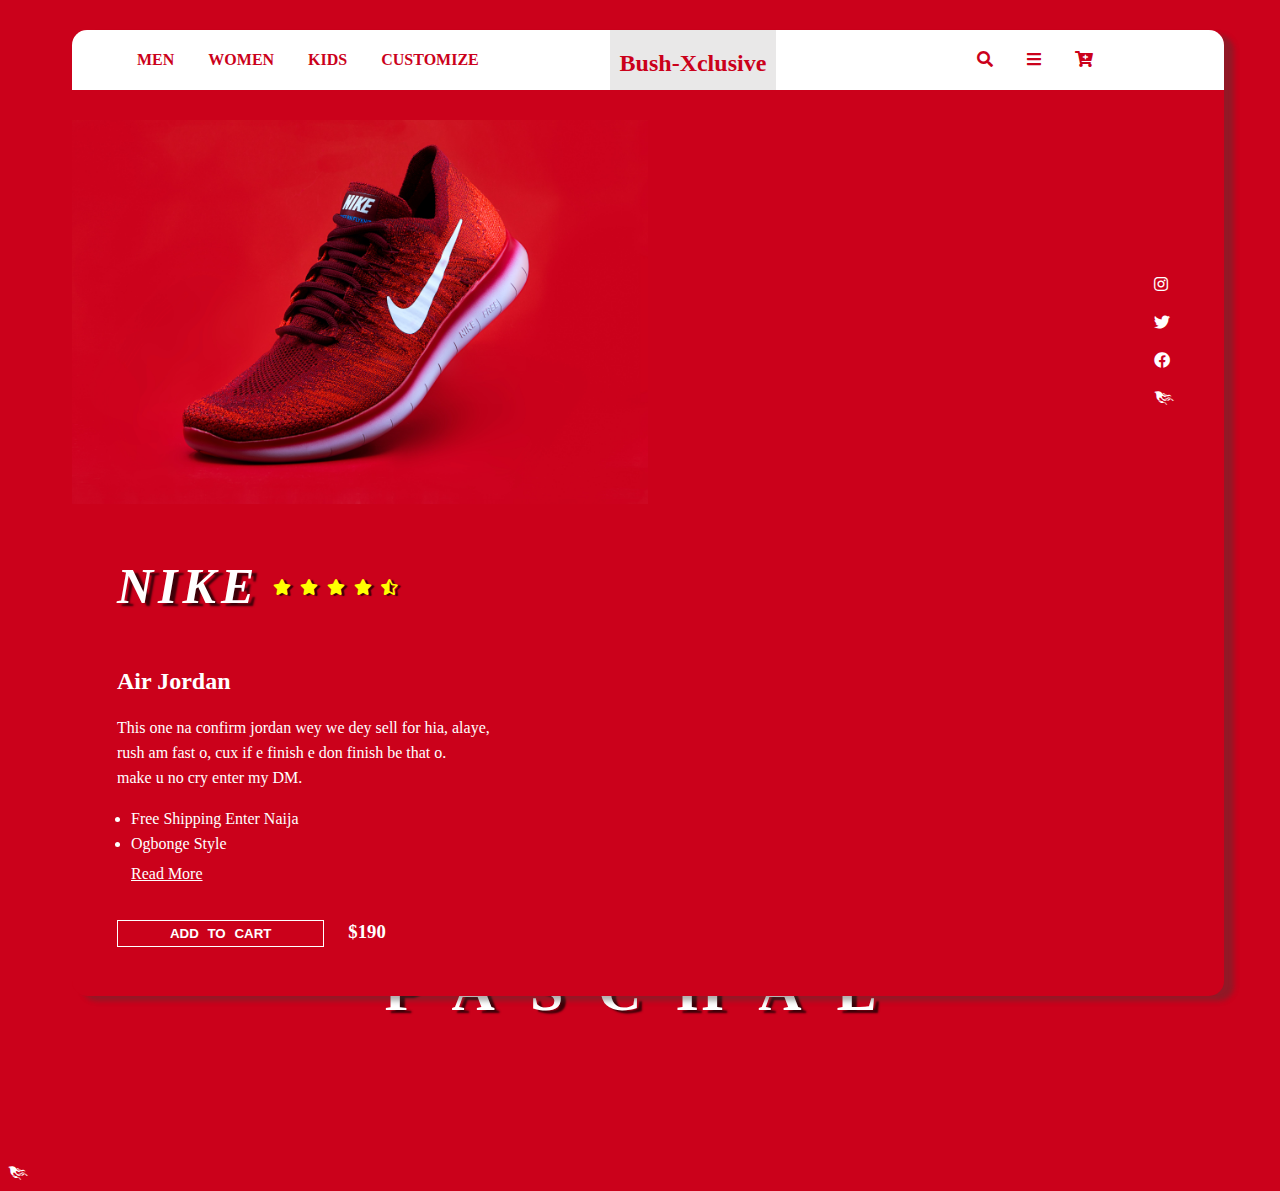
<file: index.html>
<!DOCTYPE html>
<html lang="en">

<head>
    <meta charset="UTF-8">
    <title>Shopping Page</title>
    <link rel="stylesheet" type="text/css" href="fontAwesome/css/all.css">
    <link rel="stylesheet" href="styleBush.css">
</head>
<!--Git repo : https://github.com/Haybuka/shoe-Land_Layout.git -->

<body>
    <div id="wrapper">

        <div id="main">
            <nav>
                <ul class="left">
                    <li>MEN</li>
                    <li>WOMEN</li>
                    <li>KIDS</li>
                    <li>CUSTOMIZE</li>
                </ul>
                <h2 class="active">Bush-Xclusive</h2>
                <ul class="right">
                    <li><i class="fa fa-search"> </i> </li>
                    <li> <i class="fas fa-bars"> </i> </li>
                    <li><i class="fas fa-cart-plus"> </i> </li>
                </ul>
            </nav>
            <div id="left">
                <img src="shoes/shoe05.jpg" alt="">
            </div>
            <div id="right">
                <section>
                    <h1>NIKE </h1>
                    <div id="fontAwe">
                        <i class="fas fa-star"></i> <i class="fas fa-star"></i>
                        <i class="fas fa-star"></i> <i class="fas fa-star"></i>
                        <i class="fas fa-star-half-alt"></i>
                    </div>
                </section>
                <aside>
                    <h2>Air Jordan</h2>
                    <p>This one na confirm jordan
                        wey we dey sell for hia,
                        alaye,<br />rush am fast o,
                        cux if e finish e don finish be that o.<br />
                        make u no cry enter my DM.
                    </p>
                    <ul>
                        <li>Free Shipping Enter Naija</li>
                        <li>Ogbonge Style</li>
                        <li><a href="#">Read More</a></li>
                    </ul>
                    <!-- <div class="product-select">
                        <i class="fa fa-chevron-circle-down"></i>
                        <select name="size" id="size">
                            <option value="size" selected> SIZE</option>
                            <option value="36">36</option>
                            <option value="40">40</option>
                        </select>
                    </div> -->
                    <div class="price-purchase">
                        <button class="btn btn-cart">
                            <span>Add to Cart</span>
                        </button>
                        <h3>$190</h3>
                    </div>
                </aside>
            </div>
            <div id="logo">
                <ul>
                    <li><i class="fab fa-instagram"></i></li>
                    <li> <i class="fab fa-twitter"></i></li>
                    <li> <i class="fab fa-facebook"></i></li>
                    <li><i class="fab fa-phoenix-framework"></i></li>
                </ul>

            </div>
        </div>
    </div>
    <footer>

        <h2>Paschal</h2>
        <i class="fab fa-phoenix-framework"></i>
    </footer>

</body>

</html>
</file>
<file: styleBush.css>
#wrapper {
    /* border: 1px solid black; */
    width: 90%;
    padding-bottom: 20px;
    margin: 30px auto;
    overflow: hidden;
    box-shadow: 10px 5px 5px 0px rgba(59, 59, 56, 0.4);
    position: relative;
    z-index: 100;
    background-color: #cb011b;
    border-radius: 15px;
    box-sizing: border-box;
}





#left {
    margin-top: 30px;
    width: 50%;
    float: left;
}

#main {
    margin-top: 0;
    position: relative;
}


#left img {
    width: 100%;
}

#right {
    width: 45%;
    float: left;
    margin-left: 30px;
    padding: 15px;
    position: relative;
}

#right section h1 {
    display: inline-block;
    font-style: italic;
    color: white;
    font-family: lato;
    letter-spacing: 5px;
    font-size: 50px;
    font-weight: 700;
    text-shadow: 5px 3px 2px rgba(0, 0, 0, 0.7);
}

#right section #fontAwe i {
    display: inline-block;
    color: yellow;
    letter-spacing: 5px;
    text-shadow: 3px 1px 1px rgba(0, 0, 0, 0.7);

}

#right section #fontAwe {
    display: inline-block;
    position: relative;
    top: -10px;
    padding-left: 10px;
}

#right aside p {
    color: white;
    font-family: lato;
    line-height: 25px;
}

#right aside ul {
    padding-left: 14px;

}

#right aside ul li {
    padding-left: 0;
    line-height: 25px;

}


#right aside ul li:nth-child(3) {
    list-style-type: none;
    margin-left: 0;
    padding-left: 0;
    margin-top: 5px;
}

#right aside ul li:nth-child(3) a {
    color: white;
    text-transform: capitalize;
}

#right aside .product-select:after {
    content: "";
    display: block;
    clear: both;
}



#right aside #size {
    /* padding: 5px 10px 5px 10px; */
    color: white;
    border: none;
    background-color: #cb011b;
    float: left;
}

#right aside i {
    color: white;
    float: left;
}

#right aside .price-purchase {
    width: 100%;
    display: inline-block;
}

#right aside .price-purchase button {
    width: 40%;
    display: inline-block;
}

#right aside .price-purchase button span {
    color: white;
    font-weight: bold;
    text-transform: uppercase;
    word-spacing: 5px;
}


#right aside .price-purchase h3 {
    width: 30%;
    margin-left: 20px;
    display: inline-block;
}

#right aside button {
    margin-top: 15px;
    display: block;
    background-color: #cb011b;
    border: 1px solid white;
    padding: 5px 20px 5px 20px;
}

body {
    background-color: #cb011b;
    font-family: lato;
    color: white;
    width: 100%;
    overflow: hidden;
}

footer h2 {
    text-transform: uppercase;
    letter-spacing: 35px;
    font-size: 60px;
    position: relative;
    font-weight: bold;
    font-family: lato;
    bottom: 90px;
    width: 100%;
    text-align: center;
    text-shadow: 5px 3px 2px rgba(0, 0, 0, 0.7);
    /* text-shadow: 7px 5px 5px 0px rgba(59, 59, 56, 0.3); */
}

#main nav ul li {
    list-style-type: none;
    margin-left: 20px;
    padding: 5px;
    display: inline-block;
}

#logo {
    position: absolute;
    width: 100%;

}

#logo ul {
    list-style-type: none;
    position: absolute;
    top: 150px;
    right: 50px;
    color: white;
}

#logo ul li {
    margin-top: 20px;
}

#main nav .right {

    margin-left: 10px;
}

#main nav {
    color: #cb011b;
    background-color: rgba(255, 255, 255, 1);
    width: 100%;
    /* background-color: rgba(153, 153, 153, 0.7); */
    display: flex;
    justify-content: space-between;
    font-weight: bold;
    height: 60px;
}

#main nav .active {

    background-color: rgba(36, 33, 33, 0.1);
    padding: 20px 10px 20px 10px;
    height: 20px;
    margin-top: 0;

}

#main nav:after {
    content: "";
    display: block;
    clear: both;
}

nav ul:after {
    content: "";
    display: block;
    clear: both;
}

#wrapper:after {
    content: "";
    display: block;
    clear: both;
}

#main:after {
    content: "";
    display: block;
    clear: both;
}

#logo:after {
    content: "";
    display: block;
    clear: both;
}
</file>
